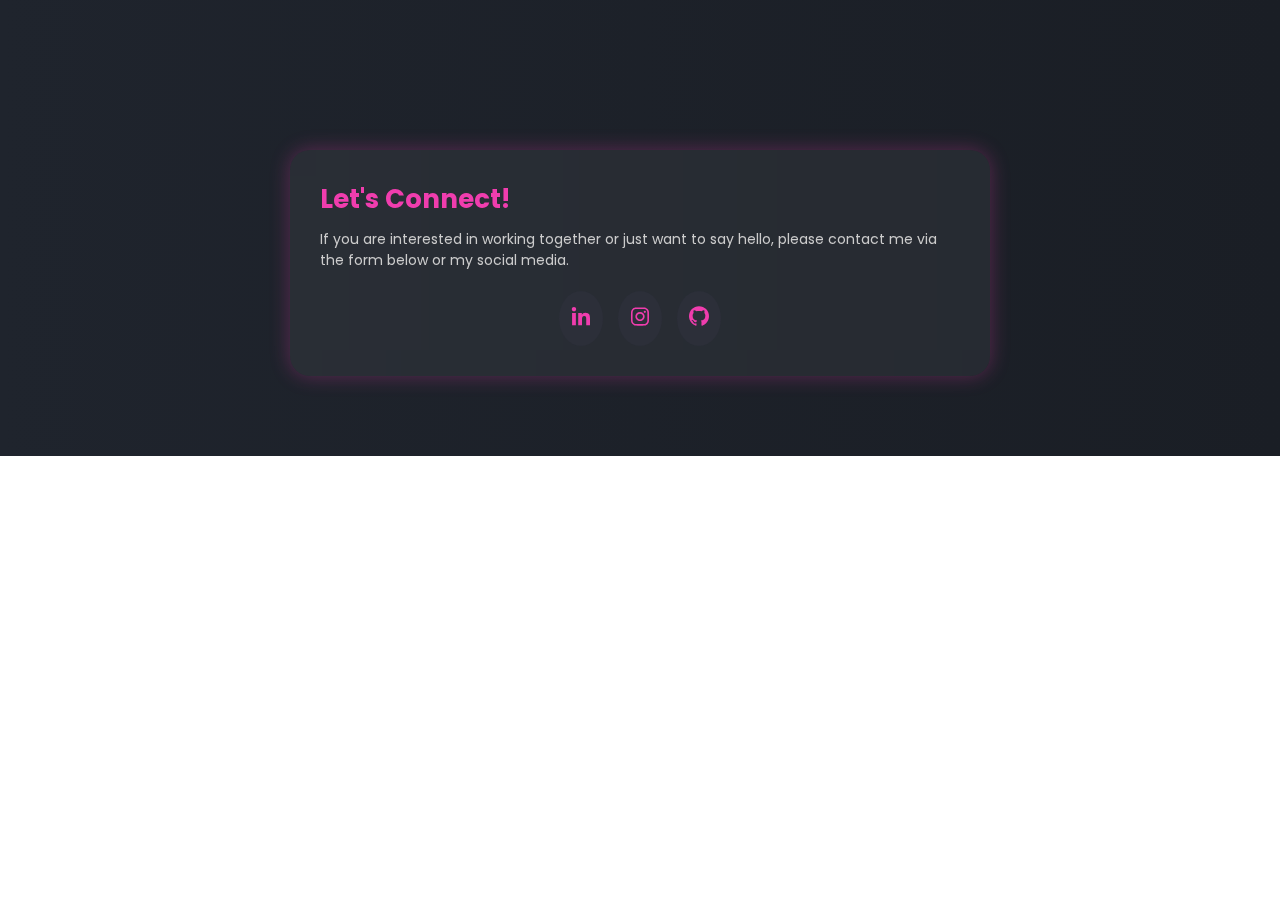
<file: contact.html>
<!DOCTYPE html>
<html lang="en">
  <head>
    <meta charset="UTF-8" />
    <meta http-equiv="X-UA-Compatible" content="IE=edge" />
    <meta name="viewport" content="width=device-width, initial-scale=1.0" />
    <title>Personal Portofolio Website Using HTML & CSS | Codehal</title>
    <link
      href="https://unpkg.com/boxicons@2.1.4/css/boxicons.min.css"
      rel="stylesheet"
    />
    <link rel="stylesheet" href="style.css" />
  </head>

  <body>
    <nav class="navbar">
      <a href="#" class="logo">Portofolio.</a>
      <ul>
        <li><a href="index.html">Home</a></li>
        <li><a href="education.html">Education</a></li>
        <li><a href="experience.html">Experience</a></li>
        <li><a href="project.html">Project</a></li>
        <li><a href="sertification.html">Certification</a></li>
        <li class="active"><a href="#">Contact</a></li>
      </ul>
    </nav>

    <div class="bars-animation">
      <div class="bar" style="--i: 6"></div>
      <div class="bar" style="--i: 5"></div>
      <div class="bar" style="--i: 4"></div>
      <div class="bar" style="--i: 3"></div>
      <div class="bar" style="--i: 2"></div>
      <div class="bar" style="--i: 1"></div>
    </div>

    <section class="contact-section" id="contact">
      <div class="contact-container">
        <div class="contact-card">
          <h2>Let's Connect!</h2>
          <p>
            If you are interested in working together or just want to say hello,
            please contact me via the form below or my social media.
          </p>

          <div class="contact-icons">
            <a
              href="https://www.linkedin.com/in/assyifa-azwani?lipi=urn%3Ali%3Apage%3Ad_flagship3_profile_view_base_contact_details%3BJIt4BQ%2FqQpuA%2FfVWmQZ8HA%3D%3D"
              target="_blank"
              ><i class="bx bxl-linkedin"></i
            ></a>
            <a
              href="https://www.instagram.com/syifazwani?igsh=YXFncjFrbThyYXlx&utm_source=qr"
              target="_blank"
              ><i class="bx bxl-instagram"></i
            ></a>
            <a href="https://github.com/syifazwani"
              ><i class="bx bxl-github"></i
            ></a>
          </div>
        </div>
      </div>
    </section>
  </body>
</html>
</file>
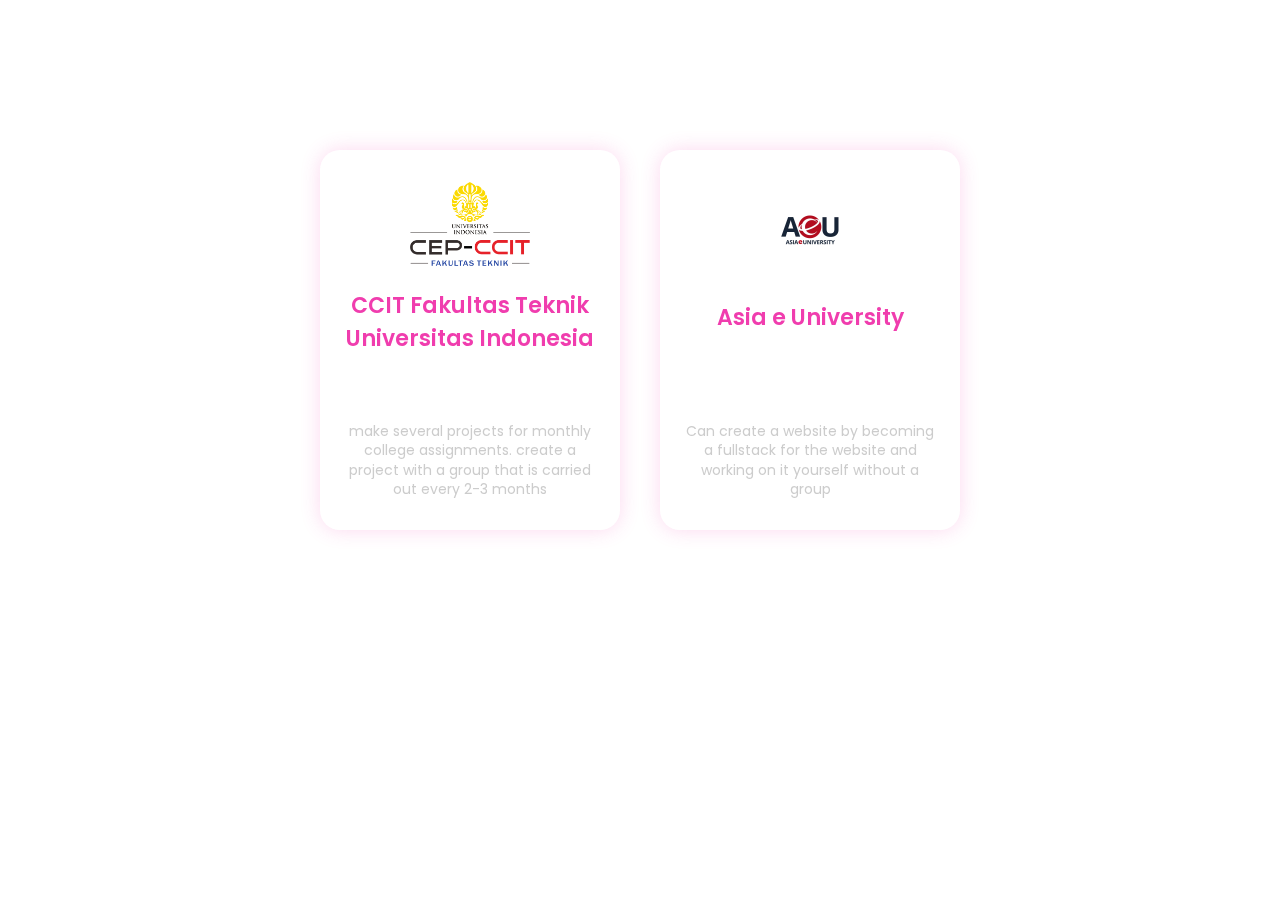
<file: education.html>
<!DOCTYPE html>
<html lang="en">
  <head>
    <meta charset="UTF-8" />
    <meta http-equiv="X-UA-Compatible" content="IE=edge" />
    <meta name="viewport" content="width=device-width, initial-scale=1.0" />
    <title>Education | Portofolio</title>
    <link
      href="https://unpkg.com/boxicons@2.1.4/css/boxicons.min.css"
      rel="stylesheet"
    />
    <link rel="stylesheet" href="style.css" />
  </head>

  <body>
    <!-- Navbar -->
    <nav class="navbar">
      <a href="#" class="logo">Portofolio.</a>
      <ul>
        <li><a href="index.html">Home</a></li>
        <li class="active"><a href="#">Education</a></li>
        <li><a href="experience.html">Experience</a></li>
        <li><a href="project.html">Project</a></li>
        <li><a href="sertification.html">Certification</a></li>
        <li><a href="contact.html">Contact</a></li>
      </ul>
    </nav>

    <!-- Bars Background -->
    <div class="bars-animation">
      <div class="bar" style="--i: 6"></div>
      <div class="bar" style="--i: 5"></div>
      <div class="bar" style="--i: 4"></div>
      <div class="bar" style="--i: 3"></div>
      <div class="bar" style="--i: 2"></div>
      <div class="bar" style="--i: 1"></div>
    </div>

    <!-- Education Section -->
    <section class="education-section">
      <div class="education-wrapper">
        <!-- Education 1 -->
        <div class="education-card">
          <img
            src="ccit-logo.png"
            alt="Universitas XYZ"
            class="education-img"
          />
          <h3 class="edu-institution">
            CCIT Fakultas Teknik Universitas Indonesia
          </h3>
          <p class="edu-detail">D2 Software Engineering<br />(2021 - 2023)</p>
          <p class="edu-description">
            make several projects for monthly college assignments. create a
            project with a group that is carried out every 2-3 months
          </p>
        </div>

        <!-- Education 2 -->
        <div class="education-card">
          <img
            src="aeu-logo-default-news.webp"
            alt="SMA Negeri 1 Jakarta"
            class="education-img"
          />
          <h3 class="edu-institution">Asia e University</h3>
          <p class="edu-detail">
            Information Communication and Technology<br />(2021 - 2025)
          </p>
          <p class="edu-description">
            Can create a website by becoming a fullstack for the website and
            working on it yourself without a group
          </p>
        </div>
      </div>
    </section>
  </body>
</html>
</file>
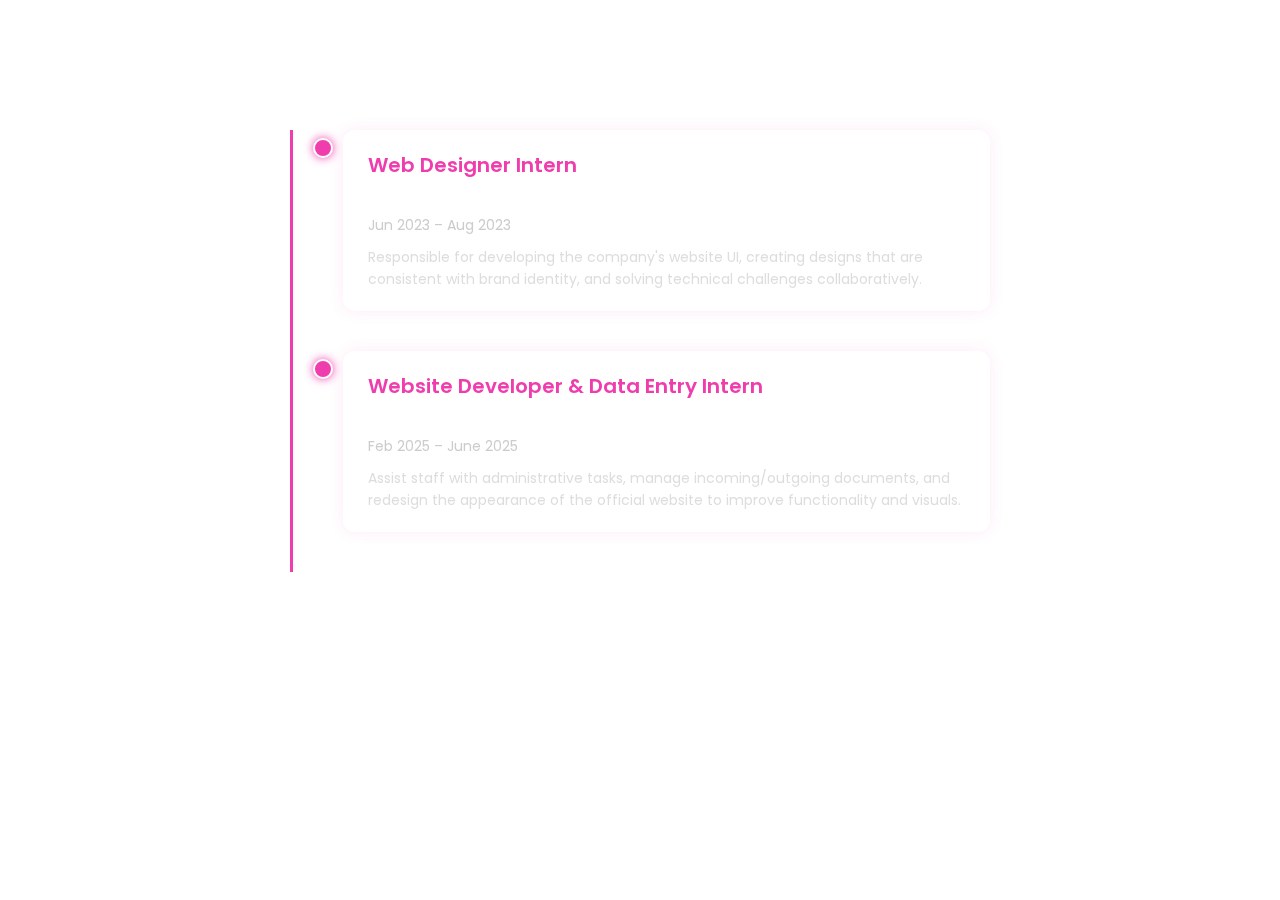
<file: experience.html>
<!DOCTYPE html>
<html lang="en">
  <head>
    <meta charset="UTF-8" />
    <meta http-equiv="X-UA-Compatible" content="IE=edge" />
    <meta name="viewport" content="width=device-width, initial-scale=1.0" />
    <title>Personal Portofolio Website Using HTML & CSS | Codehal</title>
    <link
      href="https://unpkg.com/boxicons@2.1.4/css/boxicons.min.css"
      rel="stylesheet"
    />
    <link rel="stylesheet" href="style.css" />
  </head>

  <body>
    <nav class="navbar">
      <a href="#" class="logo">Portofolio.</a>
      <ul>
        <li><a href="index.html">Home</a></li>
        <li><a href="education.html">Education</a></li>
        <li class="active"><a href="#">Experience</a></li>
        <li><a href="project.html">Project</a></li>
        <li><a href="sertification.html">Certification</a></li>
        <li><a href="contact.html">Contact</a></li>
      </ul>
    </nav>

    <div class="bars-animation">
      <div class="bar" style="--i: 6"></div>
      <div class="bar" style="--i: 5"></div>
      <div class="bar" style="--i: 4"></div>
      <div class="bar" style="--i: 3"></div>
      <div class="bar" style="--i: 2"></div>
      <div class="bar" style="--i: 1"></div>
    </div>

    <section class="experience-section-alt">
      <div class="timeline-container">
        <!-- Experience 1 -->
        <div class="timeline-item">
          <div class="timeline-dot"></div>
          <div class="timeline-content">
            <h3 class="role">Web Designer Intern</h3>
            <h4 class="company">PT Multi Sari Sedap</h4>
            <p class="period">Jun 2023 – Aug 2023</p>
            <p class="description">
              Responsible for developing the company's website UI, creating
              designs that are consistent with brand identity, and solving
              technical challenges collaboratively.
            </p>
          </div>
        </div>

        <!-- Experience 2 -->
        <div class="timeline-item">
          <div class="timeline-dot"></div>
          <div class="timeline-content">
            <h3 class="role">Website Developer & Data Entry Intern</h3>
            <h4 class="company">Biro Umum & ASD Balai Kota DKI Jakarta</h4>
            <p class="period">Feb 2025 – June 2025</p>
            <p class="description">
              Assist staff with administrative tasks, manage incoming/outgoing
              documents, and redesign the appearance of the official website to
              improve functionality and visuals.
            </p>
          </div>
        </div>
      </div>
    </section>
  </body>
</html>
</file>
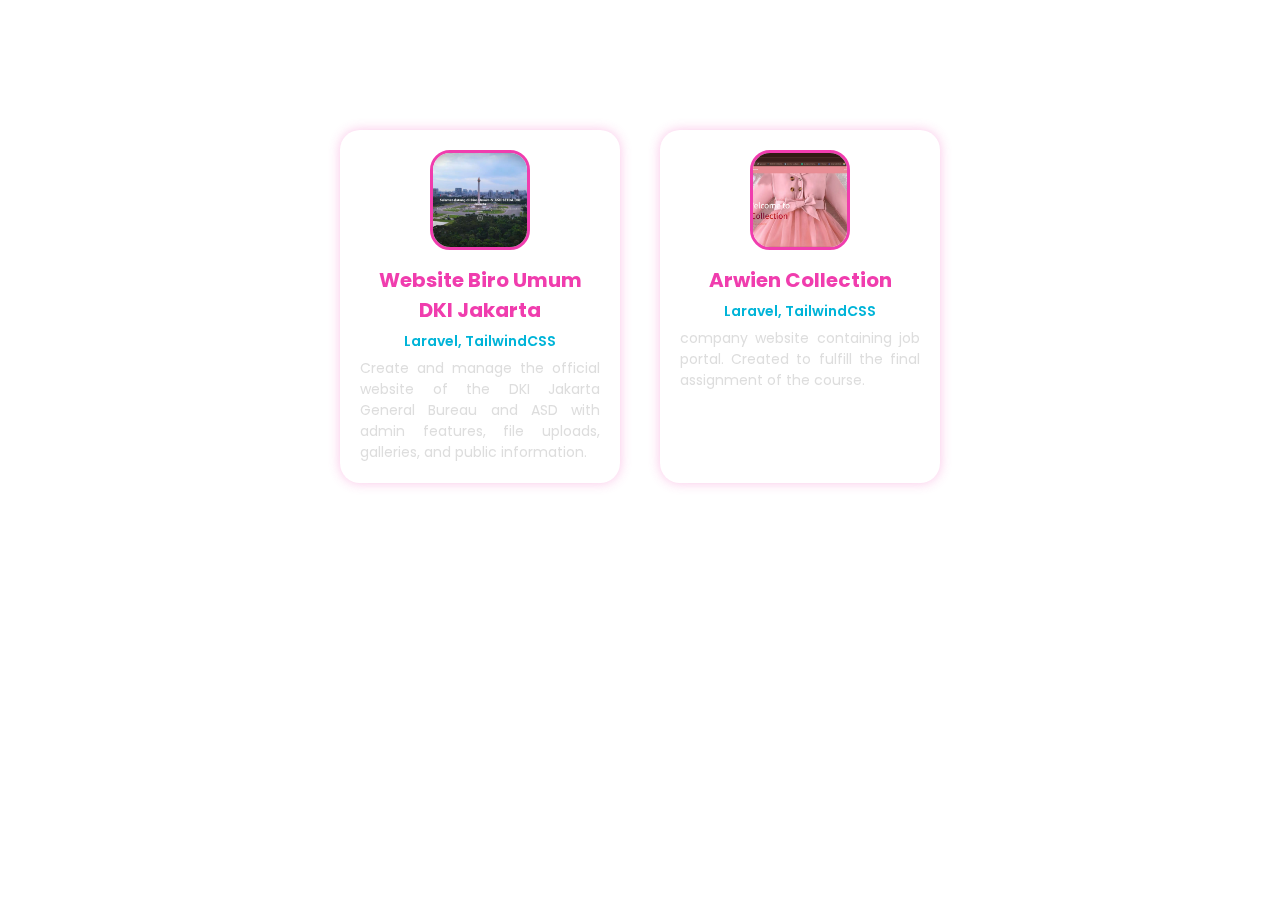
<file: project.html>
<!DOCTYPE html>
<html lang="en">
  <head>
    <meta charset="UTF-8" />
    <meta http-equiv="X-UA-Compatible" content="IE=edge" />
    <meta name="viewport" content="width=device-width, initial-scale=1.0" />
    <title>Personal Portofolio Website Using HTML & CSS | Codehal</title>
    <link
      href="https://unpkg.com/boxicons@2.1.4/css/boxicons.min.css"
      rel="stylesheet"
    />
    <link rel="stylesheet" href="style.css" />
  </head>

  <body>
    <nav class="navbar">
      <a href="#" class="logo">Portofolio.</a>
      <ul>
        <li><a href="index.html">Home</a></li>
        <li><a href="education.html">Education</a></li>
        <li><a href="experience.html">Experience</a></li>
        <li class="active"><a href="#">Project</a></li>
        <li><a href="sertification.html">Certification</a></li>
        <li><a href="contact.html">Contact</a></li>
      </ul>
    </nav>

    <div class="bars-animation">
      <div class="bar" style="--i: 6"></div>
      <div class="bar" style="--i: 5"></div>
      <div class="bar" style="--i: 4"></div>
      <div class="bar" style="--i: 3"></div>
      <div class="bar" style="--i: 2"></div>
      <div class="bar" style="--i: 1"></div>
    </div>

    <section class="project-section" id="project">
      <div class="project-box-container">
        <!-- Project 1 -->
        <div class="project-card">
          <div class="project-img">
            <img src="balkot.jpg" alt="Sistem Informasi Website Biro Umum" />
          </div>
          <div class="project-content">
            <h3>Website Biro Umum DKI Jakarta</h3>
            <p class="project-stack">Laravel, TailwindCSS</p>
            <p class="desc">
              Create and manage the official website of the DKI Jakarta General
              Bureau and ASD with admin features, file uploads, galleries, and
              public information.
            </p>
          </div>
        </div>

        <!-- Project 2 -->
        <div class="project-card">
          <div class="project-img">
            <img src="arwien.jpg" alt="Portofolio Pribadi" />
          </div>
          <div class="project-content">
            <h3>Arwien Collection</h3>
            <p class="project-stack">Laravel, TailwindCSS</p>
            <p class="desc">
              company website containing job portal. Created to fulfill the
              final assignment of the course.
            </p>
          </div>
        </div>
      </div>
    </section>
  </body>
</html>
</file>
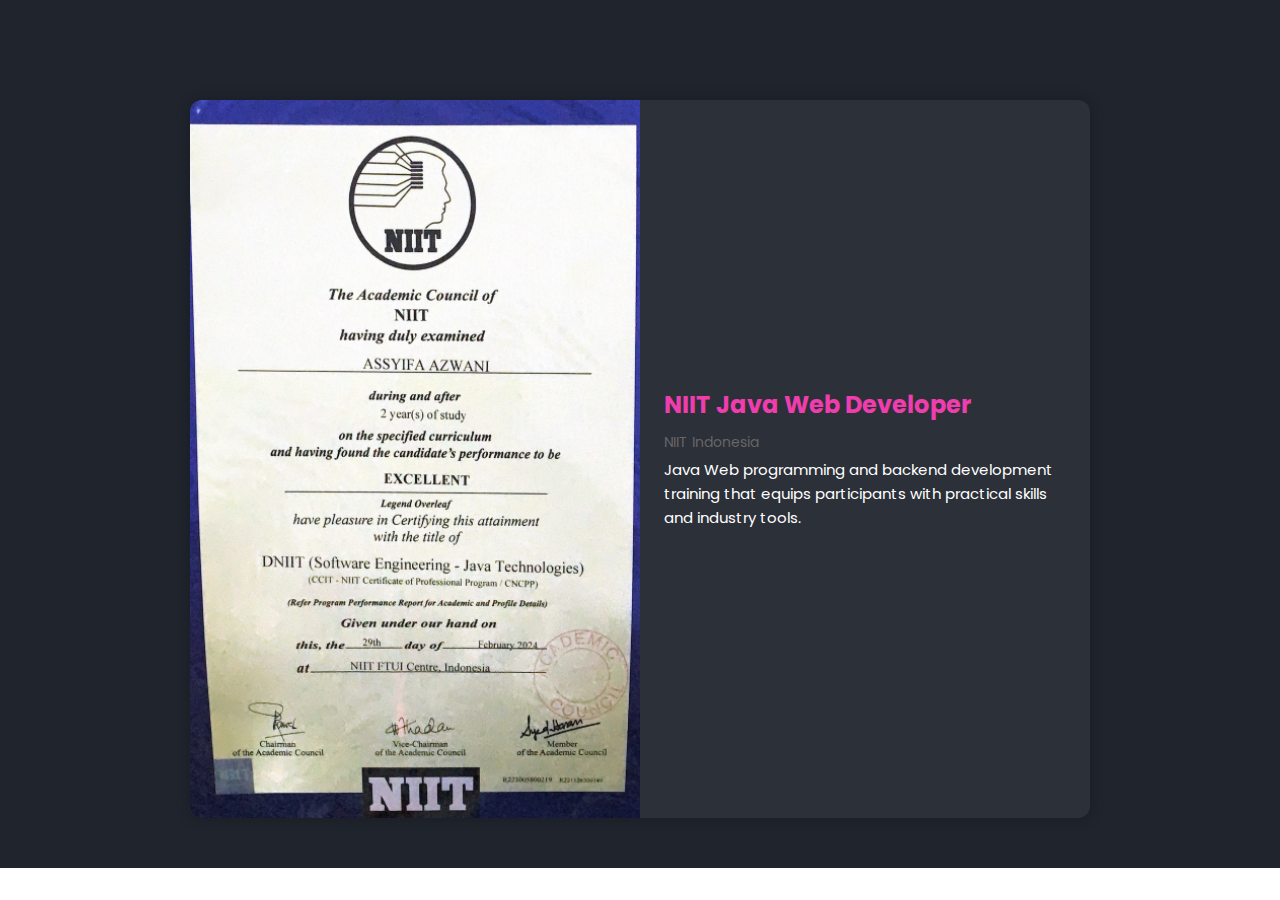
<file: sertification.html>
<!DOCTYPE html>
<html lang="en">
  <head>
    <meta charset="UTF-8" />
    <meta http-equiv="X-UA-Compatible" content="IE=edge" />
    <meta name="viewport" content="width=device-width, initial-scale=1.0" />
    <title>Personal Portofolio Website Using HTML & CSS | Codehal</title>
    <link
      href="https://unpkg.com/boxicons@2.1.4/css/boxicons.min.css"
      rel="stylesheet"
    />
    <link rel="stylesheet" href="style.css" />
  </head>

  <body>
    <nav class="navbar">
      <a href="#" class="logo">Portofolio.</a>
      <ul>
        <li><a href="index.html">Home</a></li>
        <li><a href="education.html">Education</a></li>
        <li><a href="experience.html">Experience</a></li>
        <li><a href="project.html">Project</a></li>
        <li class="active"><a href="#">Certification</a></li>
        <li><a href="contact.html">Contact</a></li>
      </ul>
    </nav>

    <div class="bars-animation">
      <div class="bar" style="--i: 6"></div>
      <div class="bar" style="--i: 5"></div>
      <div class="bar" style="--i: 4"></div>
      <div class="bar" style="--i: 3"></div>
      <div class="bar" style="--i: 2"></div>
      <div class="bar" style="--i: 1"></div>
    </div>
    <section class="certification-section" id="certification">
      <div class="cert-gallery">
        <!-- Sertifikat 1 -->
        <div class="cert-card">
          <div class="cert-img">
            <img src="niit.png" alt="Sertifikat NIIT" />
          </div>
          <div class="cert-info">
            <h3>NIIT Java Web Developer</h3>
            <p class="issuer">NIIT Indonesia</p>
            <p class="desc">
              Java Web programming and backend development training that equips
              participants with practical skills and industry tools.
            </p>
          </div>
        </div>

        <!-- Tambahkan sertifikat lain di sini jika perlu -->
      </div>
    </section>
  </body>
</html>
</file>
<file: style.css>
@import url("https://fonts.googleapis.com/css2?family=Poppins:wght@300;400;500;600;700;800;900&display=swap");

* {
  margin: 0;
  padding: 0;
  box-sizing: border-box;
  font-family: "Poppins", sans-serif;
}

a {
  color: #fff;
  text-decoration: none;
}

.navbar {
  position: fixed;
  left: 0;
  top: 0;
  width: 100%;
  padding: 25px 9%;
  display: flex;
  justify-content: space-between;
  align-items: center;
  z-index: 100;
  visibility: hidden;
  opacity: 0;
  animation: show-content 1.5s linear forwards;
  animation-delay: 1.2s;
}

@keyframes show-content {
  100% {
    visibility: visible;
    opacity: 1;
  }
}

.navbar .logo {
  font-size: 30px;
  font-weight: 700;
}

.navbar ul {
  display: flex;
}

.navbar ul li {
  list-style: none;
  margin-left: 35px;
}

.navbar ul li a {
  font-size: 20px;
  font-weight: 500;
  transition: 0.5s;
}

.navbar ul li:hover a,
.navbar ul li.active a {
  color: #f03dae;
}

.home {
  display: flex;
  align-items: center;
  gap: 50px;
  height: 100vh;
  padding: 60px 9% 0;
  color: #fff;
  visibility: hidden;
  opacity: 0;
  animation: show-content 1.5s linear forwards;
  animation-delay: 1.6s;
}

.home-info h1 {
  font-size: 55px;
}

.home-info h2 {
  display: inline-block;
  font-size: 32px;
  margin-top: -10px;
}

.home-info h2 span {
  position: relative;
  display: inline-block;
  color: transparent;
  -webkit-text-stroke: 0.7px #f03dae;
  animation: display-text 16s linear infinite;
  animation-delay: calc(-4s * var(--i));
}

@keyframes display-text {
  25%,
  100% {
    display: none;
  }
}

.home-info h2 span::before {
  content: attr(data-text);
  position: absolute;
  width: 0;
  border-right: 2px solid #7cf03d;
  color: #f03dae;
  white-space: nowrap;
  overflow: hidden;
  animation: fill-text 4s linear infinite;
}

@keyframes fill-text {
  10%,
  100% {
    width: 0;
  }

  70%,
  90% {
    width: 100%;
  }
}

.home-info p {
  font-size: 16px;
  margin: 10px 0 25px;
}

.home-info .btn-sci {
  display: flex;
  align-items: center;
}

.btn {
  display: inline-block;
  padding: 10px 30px;
  background: #f03dae;
  border: 2px solid #f03dae;
  border-radius: 40px;
  box-shadow: 0 0 10px #f03dae;
  font-size: 16px;
  color: #1f242d;
  font-weight: 600;
  transition: 0.5s;
}

.btn:hover {
  background: transparent;
  color: #f03dae;
  box-shadow: none;
}

.home-info .btn-sci .sci {
  margin-left: 20px;
}

.home-info .btn-sci .sci a {
  display: inline-flex;
  padding: 8px;
  border: 2px solid #f03dae;
  border-radius: 50%;
  font-size: 20px;
  color: #f03dae;
  margin: 0 8px;
  transition: 0.5s;
}

.home-info .btn-sci .sci a:hover {
  background: #f03dae;
  color: #1f242d;
  box-shadow: 0 0 10px #f03dae;
}

.home-img .img-box {
  position: relative;
  width: 32vw;
  height: 32vw;
  border-radius: 50%;
  padding: 5px;
  display: flex;
  justify-content: center;
  align-items: center;
  overflow: hidden;
}

.home-img .img-box::before,
.home-img .img-box::after {
  content: "";
  position: absolute;
  width: 500px;
  height: 500px;
  background: conic-gradient(transparent, transparent, transparent, #f03dae);
  transform: rotate(0deg);
  animation: rotate-border 10s linear infinite;
}

.home-img .img-box::after {
  animation-delay: -5s;
}

@keyframes rotate-border {
  100% {
    transform: rotate(360deg);
  }
}

.home-img .img-box .img-item {
  position: relative;
  width: 100%;
  height: 100%;
  background: #1f242d;
  border-radius: 50%;
  border: 0.1px solid #1f242d;
  display: flex;
  justify-content: center;
  z-index: 1;
  overflow: hidden;
}

.home-img .img-box .img-item img {
  position: absolute;
  top: 30px;
  display: block;
  width: 85%;
  object-fit: cover;
  mix-blend-mode: lighten;
}

.bars-animation {
  position: absolute;
  width: 100%;
  height: 100%;
  display: flex;
  z-index: -1;
}

.bars-animation .bar {
  width: 100%;
  height: 100%;
  background: #1f242d;
  transform: translateY(-100%);
  animation: show-bars 0.5s ease-in-out forwards;
  animation-delay: calc(0.1s * var(--i));
}

@keyframes show-bars {
  100% {
    transform: translateY(0%);
  }
}

.edc-img .edc-box {
  position: relative;
  width: 15vw;
  height: 15vw;
  border-radius: 50%;
  padding: 5px;
  display: flex;
  justify-content: center;
  align-items: center;
  overflow: hidden;
}

.edc-img .edc-box::before,
.edc-img .edc-box::after {
  content: "";
  position: absolute;
  width: 500px;
  height: 500px;
  background: conic-gradient(transparent, transparent, transparent, #f03dae);
  transform: rotate(0deg);
  animation: rotate-border 10s linear infinite;
}

.edc-img .edc-box::after {
  animation-delay: -5s;
}

@keyframes rotate-border {
  100% {
    transform: rotate(360deg);
  }
}

.edc-img .edc-box .edc-item {
  position: relative;
  width: 100%;
  height: 100%;
  background: #1f242d;
  border-radius: 50%;
  border: 0.1px solid #1f242d;
  display: flex;
  justify-content: center;
  z-index: 1;
  overflow: hidden;
}

.edc-img .edc-box .edc-item img {
  position: absolute;
  top: 30px;
  display: block;
  width: 85%;
  object-fit: cover;
  mix-blend-mode: lighten;
}

.education-section {
  display: flex;
  flex-direction: column;
  align-items: center;
  justify-content: center;
  padding: 60px 9%;
}

.education-wrapper {
  display: flex;
  gap: 40px;
  flex-wrap: wrap;
  justify-content: center;
  margin-top: 90px;
}

.education-card {
  width: 300px;
  height: 380px;
  background: rgba(255, 255, 255, 0.26);
  border-radius: 20px;
  text-align: center;
  padding: 30px 20px;
  backdrop-filter: blur(10px);
  box-shadow: 0 0 20px rgba(240, 61, 174, 0.2);
  display: flex;
  flex-direction: column;
  justify-content: flex-start;
  transition: transform 0.3s ease, box-shadow 0.3s ease;
}

.education-card:hover {
  transform: scale(1.03);
  box-shadow: 0 0 25px rgba(240, 61, 174, 0.3);
}

.education-img {
  width: 120px;
  height: 120px;
  object-fit: contain;
  margin: 0 auto 20px;
}

.edu-institution {
  color: #f03dae;
  font-size: 22px;
  font-weight: 600;
  margin-bottom: 10px;
}

.edu-detail {
  color: #ffffff;
  font-size: 15px;
  margin-bottom: 15px;
  line-height: 1.4;
}

.edu-description {
  color: #cccccc;
  font-size: 14px;
  line-height: 1.4;
}

.experience-section-alt {
  padding: 80px 9%;
  display: flex;
  flex-direction: column;
  align-items: center;
}

.timeline-container {
  position: fixed;
  max-width: 700px;
  width: 100%;
  padding-left: 50px;
  border-left: 3px solid #f03dae;
  margin-top: 50px;
}

.timeline-item {
  margin-bottom: 40px;
  position: relative;
}

.timeline-dot {
  position: absolute;
  left: -30px;
  top: 8px;
  width: 20px;
  height: 20px;
  background: #f03dae;
  border-radius: 50%;
  border: 2px solid #fff;
  box-shadow: 0 0 10px #f03dae;
}

.timeline-content {
  background: rgba(255, 255, 255, 0.05);
  border-radius: 12px;
  padding: 20px 25px;
  color: #fff;
  backdrop-filter: blur(8px);
  box-shadow: 0 0 15px rgba(240, 61, 174, 0.1);
  transition: transform 0.3s ease;
}

.timeline-content:hover {
  transform: translateY(-5px);
  box-shadow: 0 0 20px rgba(240, 61, 174, 0.3);
}

.timeline-content .role {
  font-size: 20px;
  color: #f03dae;
  font-weight: 600;
  margin-bottom: 5px;
}

.timeline-content .company {
  font-size: 16px;
  font-weight: 500;
  color: #ffffff;
  margin-bottom: 5px;
}

.timeline-content .period {
  font-size: 14px;
  color: #ccc;
  margin-bottom: 10px;
}

.timeline-content .description {
  font-size: 14px;
  color: #dddddd;
  line-height: 1.6;
}

.project-section {
  padding: 80px 9%;
  text-align: center;
}

.project-box-container {
  margin-top: 50px;
  display: flex;
  justify-content: center;
  flex-wrap: wrap;
  gap: 40px;
}

.project-card {
  background: rgba(255, 255, 255, 0.06);
  backdrop-filter: blur(10px);
  width: 280px;
  border-radius: 20px;
  padding: 20px;
  color: #fff;
  box-shadow: 0 0 12px rgba(240, 61, 174, 0.3);
  display: flex;
  flex-direction: column;
  align-items: center;
  transition: transform 0.3s ease, box-shadow 0.3s ease;
}

.project-card:hover {
  transform: scale(1.05);
  box-shadow: 0 0 20px rgba(240, 61, 174, 0.5);
}

.project-img {
  width: 100px;
  height: 100px;
  border-radius: 20%;
  overflow: hidden;
  border: 3px solid #f03dae;
  margin-bottom: 15px;
}

.project-img img {
  width: 100%;
  height: 100%;
  object-fit: cover;
}

.project-content h3 {
  font-size: 20px;
  color: #f03dae;
  margin-bottom: 6px;
}

.project-stack {
  font-weight: 600;
  font-size: 14px;
  color: #00b4d8;
  margin-bottom: 6px;
}

.project-content .desc {
  font-size: 14px;
  color: #ddd;
  text-align: justify;
}

.certification-section {
  padding: 100px 9% 50px;
  background: #1f242d;
  color: #fff;
}

.cert-gallery {
  display: flex;
  flex-direction: column;
  gap: 30px;
  align-items: center;
}

.cert-card {
  display: flex;
  flex-direction: row;
  background: rgba(255, 255, 255, 0.06);
  color: #1f242d;
  border-radius: 12px;
  overflow: hidden;
  box-shadow: 0 0 15px rgba(0, 0, 0, 0.2);
  max-width: 900px;
  width: 100%;
  transition: transform 0.3s ease;
}

.cert-card:hover {
  transform: scale(1.02);
}

.cert-img {
  width: 50%;
}

.cert-img img {
  width: 100%;
  height: 100%;
  object-fit: cover;
  display: block;
}

.cert-info {
  padding: 24px;
  width: 50%;
  display: flex;
  flex-direction: column;
  justify-content: center;
}

.cert-info h3 {
  font-size: 24px;
  color: #f03dae;
  margin-bottom: 10px;
}

.cert-info .issuer {
  font-size: 14px;
  color: #666;
  margin-bottom: 5px;
}

.cert-info .desc {
  font-size: 15px;
  line-height: 1.6;
  color: #ffffff;
}

.contact-section {
  padding: 100px 9% 80px;
  text-align: center;
  background: linear-gradient(to right, #1f242d, #1a1e25);
  color: #fff;
}

.contact-container {
  display: flex;
  justify-content: center;
  align-items: center;
}

.contact-card {
  margin-top: 50px;
  max-width: 700px;
  width: 100%;
  padding: 30px;
  background: rgba(255, 255, 255, 0.05);
  backdrop-filter: blur(10px);
  border-radius: 20px;
  box-shadow: 0 0 20px rgba(240, 61, 174, 0.3);
  text-align: left;
}

.contact-card h2 {
  font-size: 26px;
  color: #f03dae;
  margin-bottom: 10px;
}

.contact-card p {
  font-size: 14px;
  color: #ccc;
  margin-bottom: 20px;
}

.contact-form input,
.contact-form textarea {
  width: 100%;
  padding: 12px 14px;
  margin-bottom: 15px;
  background: #2c2f39;
  color: #fff;
  border: 1px solid #444;
  border-radius: 10px;
  resize: none;
  font-size: 14px;
}

.contact-form input:focus,
.contact-form textarea:focus {
  border-color: #f03dae;
  outline: none;
}

.contact-form button {
  padding: 10px 20px;
  background-color: #f03dae;
  border: none;
  border-radius: 10px;
  color: #fff;
  font-weight: 600;
  cursor: pointer;
  transition: 0.3s;
}

.contact-form button:hover {
  background-color: #d12b9a;
}

.contact-icons {
  margin-top: 20px;
  display: flex;
  gap: 15px;
  justify-content: center;
}

.contact-icons a {
  font-size: 24px;
  color: #f03dae;
  background: #2c2f39;
  padding: 10px;
  border-radius: 50%;
  transition: 0.3s;
}

.contact-icons a:hover {
  background: #f03dae;
  color: #1f242d;
}
</file>
